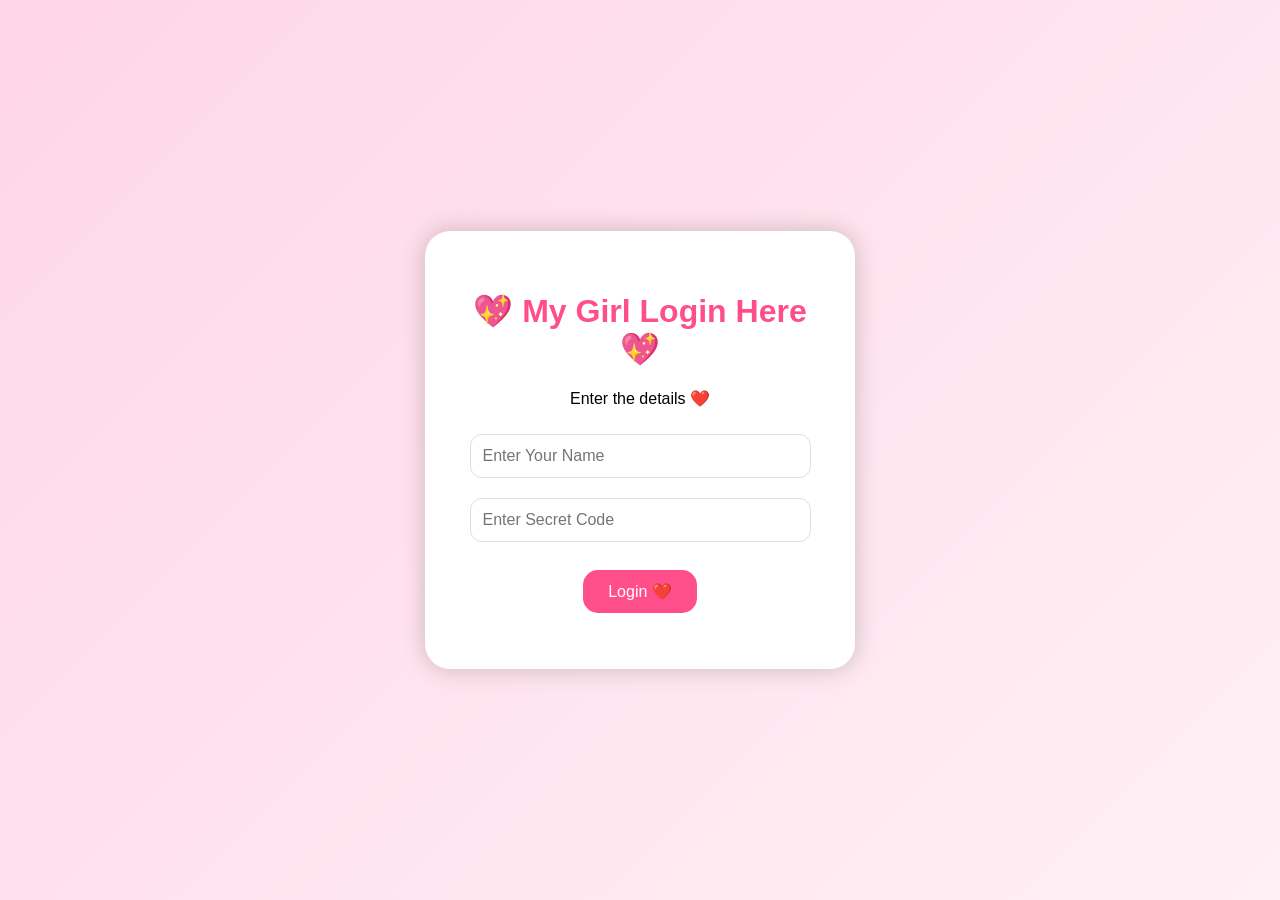
<file: index.html>
<!DOCTYPE html>
<html>
<head>
<meta charset="UTF-8">
<meta name="viewport" content="width=device-width, initial-scale=1.0">
<title>Something Special ❤️</title>

<style>

body{
margin:0;
padding:0;
height:100vh;
display:flex;
justify-content:center;
align-items:center;
font-family:'Segoe UI',sans-serif;
background:linear-gradient(135deg,#ffd6e7,#fff0f5);
overflow:hidden;
}

/* Floating Symbols */
.hearts{
position:fixed;
top:0;
left:0;
width:100%;
height:100%;
overflow:hidden;
pointer-events:none;
z-index:1;
}

.hearts span{
position:absolute;
bottom:-100px;
font-size:40px;
animation:heartFloat 5s linear infinite;
}

.hearts span:nth-child(1){left:5%;animation-delay:0s;}
.hearts span:nth-child(2){left:12%;animation-delay:1s;}
.hearts span:nth-child(3){left:20%;animation-delay:2s;}
.hearts span:nth-child(4){left:28%;animation-delay:0.5s;}
.hearts span:nth-child(5){left:36%;animation-delay:3s;}
.hearts span:nth-child(6){left:44%;animation-delay:1.5s;}
.hearts span:nth-child(7){left:52%;animation-delay:2.5s;}
.hearts span:nth-child(8){left:60%;animation-delay:0.8s;}
.hearts span:nth-child(9){left:68%;animation-delay:3.5s;}
.hearts span:nth-child(10){left:76%;animation-delay:1.2s;}
.hearts span:nth-child(11){left:84%;animation-delay:2.2s;}
.hearts span:nth-child(12){left:92%;animation-delay:0.3s;}
.hearts span:nth-child(13){left:15%;animation-delay:4s;}
.hearts span:nth-child(14){left:50%;animation-delay:4.5s;}
.hearts span:nth-child(15){left:80%;animation-delay:5s;}

@keyframes heartFloat{
0%{
transform:translateY(0);
opacity:0;
}
20%{
opacity:1;
}
100%{
transform:translateY(-120vh) rotate(360deg);
opacity:0;
}
}

.login-box{
background:white;
padding:40px;
border-radius:25px;
box-shadow:0 0 25px rgba(0,0,0,0.2);
text-align:center;
width:350px;
animation:fadeIn 1s ease;
position:relative;
z-index:10;
}

h1{
color:#ff4f8b;
}

input{
width:90%;
padding:12px;
margin:10px 0;
border:1px solid #ddd;
border-radius:12px;
font-size:16px;
}

button{
padding:12px 25px;
background:#ff4f8b;
color:white;
border:none;
border-radius:15px;
cursor:pointer;
font-size:16px;
transition:0.3s;
}

button:hover{
background:#ff2d75;
transform:scale(1.05);
}

#msg{
margin-top:10px;
color:red;
font-weight:bold;
}

@keyframes fadeIn{
from{
opacity:0;
transform:translateY(30px);
}
to{
opacity:1;
transform:translateY(0);
}
}

</style>
</head>

<body>

<div class="hearts">
<span>❤️</span>
<span>💖</span>
<span>💕</span>
<span>💋</span>
<span>😘</span>
<span>🔒</span>
<span>🔑</span>
<span>🌹</span>
<span>💌</span>
<span>💞</span>
<span>💗</span>
<span>🎀</span>
<span>✨</span>
<span>🦋</span>
<span>🌸</span>
</div>

<div class="login-box">

<h1>💖 My Girl Login Here 💖</h1>

<p>Enter the details ❤️</p>

<input
type="text"
id="username"
placeholder="Enter Your Name">

<input
type="password"
id="password"
placeholder="Enter Secret Code">

<br><br>

<button onclick="login()">Login ❤️</button>

<p id="msg"></p>

</div>

<script>

function login(){

let user=document.getElementById("username").value;
let pass=document.getElementById("password").value;

if(user==="madhu" && pass==="1319"){

document.body.innerHTML=`
<div class="hearts">
<span>❤️</span>
<span>💖</span>
<span>💕</span>
<span>💋</span>
<span>😘</span>
<span>🔒</span>
<span>🔑</span>
<span>🌹</span>
<span>💌</span>
<span>💞</span>
<span>💗</span>
<span>🎀</span>
<span>✨</span>
<span>🦋</span>
<span>🌸</span>
</div>
<div style="
height:100vh;
width:100%;
display:flex;
justify-content:center;
align-items:center;
background:linear-gradient(135deg,#ffd6e7,#fff0f5);
">

<div style="
background:white;
padding:50px;
border-radius:25px;
text-align:center;
box-shadow:0 0 25px rgba(0,0,0,0.2);
max-width:650px;
">

<h1 style="color:#ff4f8b;">
🌸 A Little Surprise Is Waiting For You 🌸
</h1>

<p style="
font-size:22px;
line-height:1.8;
color:#444;
">

Every page holds a memory ❤️

<br><br>

Every memory holds a feeling ✨

<br><br>

And every feeling reminds me of you 🥹💖

<br><br>

A small surprise made specially for you 🌸💌

</p>

<button
onclick="window.location.href='book.html'"
style="
padding:15px 30px;
background:#ff4f8b;
color:white;
border:none;
border-radius:20px;
cursor:pointer;
font-size:18px;
">

💌 Open Memories 💌

</button>

</div>

</div>

`;

}else{

document.getElementById("msg").innerHTML=
"❌ Wrong Username or Password";

}

}

</script>

</body>
</html>
</file>
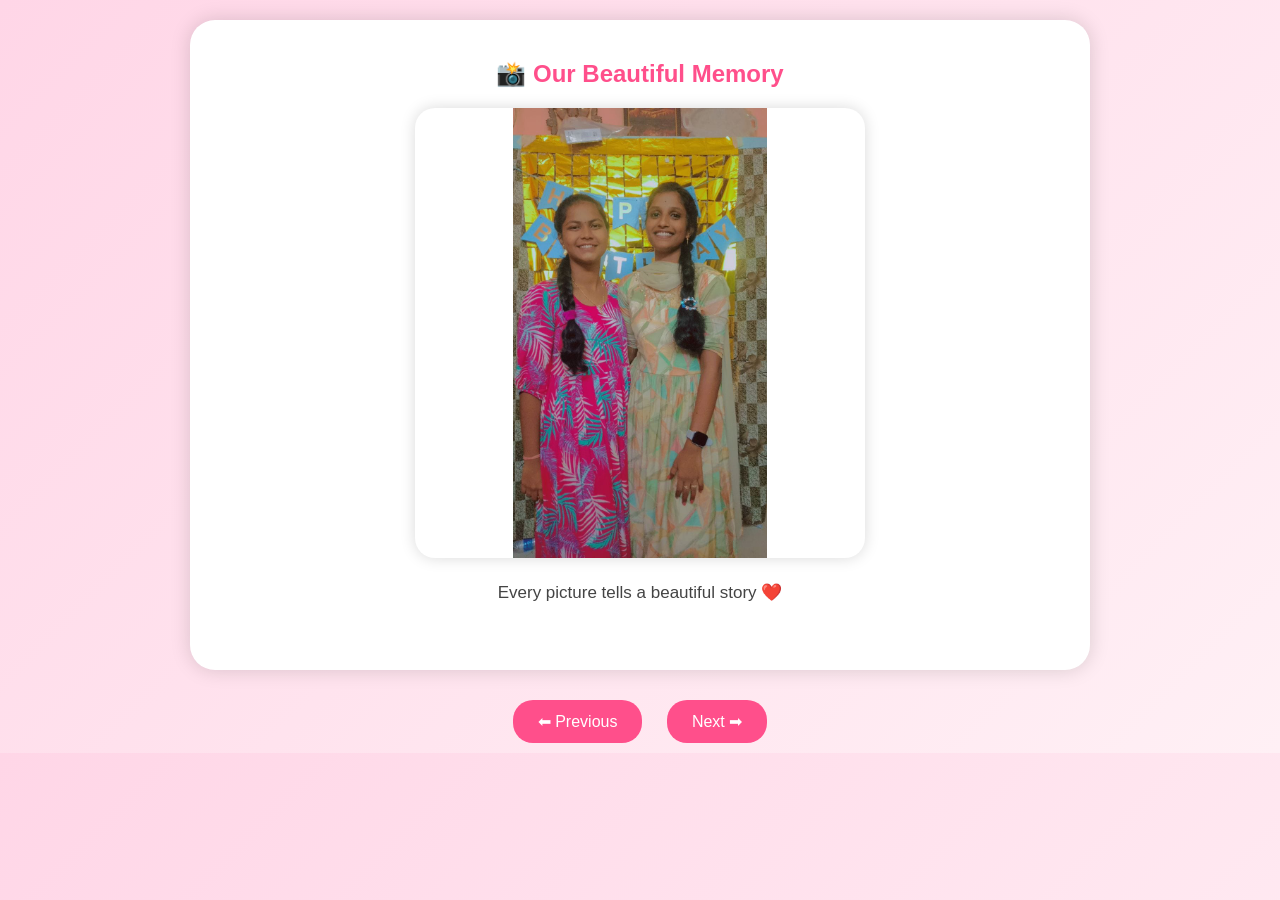
<file: book.html>
<!DOCTYPE html>
<html>
<head>
<meta charset="UTF-8">
<title>Memory Book ❤️</title>

<link rel="stylesheet" href="style.css">

</head>

<div class="hearts">
    <span>❤️</span>
    <span>💖</span>
    <span>💕</span>
    <span>💗</span>
    <span>💞</span>
    <span>❤️</span>
    <span>💖</span>
    <span>💕</span>
    <span>💋</span>
    <span>😘</span>
    <span>🔒</span>
    <span>🔑</span>
    <span>🌹</span>
    <span>💌</span>
</div>

<body>

<div class="book">

<div class="page active">
<h2>📸 Our Beautiful Memory</h2>

<img src="photo1.jpg">

<p>Every picture tells a beautiful story ❤️</p>
</div>

<div class="page">
<h2>🌸 Precious Moment</h2>

<img src="photo2.jpg">

<p>Some memories never fade ✨</p>
</div>

<div class="page">
<h2>💖 Forever Special</h2>

<img src="photo3.jpg">

<p>The moments I always cherish 🥹❤️</p>
</div>

<div class="page">
<h2>🫂 Unforgettable Day</h2>

<img src="photo4.jpg">

<p>The smiles I never want to forget ❤️</p>
</div>

<div class="page">
<h2>🌷 Beautiful Memory</h2>

<img src="photo5.jpg">

<p>Every memory has a special place 💖</p>
</div>

<div class="page">
<h2>✨ Favourite Picture</h2>

<img src="photo6.jpg">

<p>Some moments stay forever ✨</p>
</div>

<div class="page">
<h2>💕 Special Bond</h2>

<img src="photo7.jpg">

<p>Time changes, memories stay ❤️</p>
</div>

<div class="page">
<h2>🌸 Sweet Memory</h2>

<img src="photo8.jpg">

<p>A memory worth keeping forever 🥹</p>
</div>

<div class="page">
<h2>💌 My Favourite</h2>

<img src="photo9.jpg">

<p>The moments that make me smile ❤️</p>
</div>

<div class="page">
<h2>🌍 Forever Memory</h2>

<img src="photo10.jpg">

<p>Some people become unforgettable 💖</p>
</div>

<div class="page">

<h2>💌 A Letter For You 💌</h2>

<div class="letter">

<p>

Hi maa... 🥹❤️

<br><br>

Ela unnava? Ninnu chala chala miss avtunna ra... 💔🫂 Nuvvu ekkada unna sare happy ga undali, navvuthu undali ani nenu eppudu korukuntanu 😊🌸.

<br><br>

Nijam cheppali ante, na life lo chala mandi vacharu, vellipoyaru... kani nuvvu matram eppatiki special eh 💖. 7th class nunchi mana friendship start ayindi, appati nunchi ippati varaku nuvvu na heart lo oka special place lo unnava 🥹✨.

<br><br>

Nuvvu naatho unnappudu naku teliyakunda happy ga untanu 😭❤️. Nuvvu oka message pettina, oka call chesina, leda simple ga matladina kuda na day motham better aipothundi 🌍💕.

<br><br>

Konni sarlu nuvvu dooramga unnattu anipistundi, appudu naku chala badha ga untundi 😔💔. Endukante nuvvu friend matrame kaadhu, na best memories, na happiness, na comfort place kuda 💞🫂.

<br><br>

Nenu ninnu eppatiki marchiponu maa 🤞❤️. Enni years aina, enni changes vachina, mana friendship ni eppudu vadulukonu. Na life lo nuvve na first and last bestie 👭❤️♾️.

<br><br>

I really miss you so much maa... 🥹💗

Nuvvu happy ga unte chalu, adhe na happiness 🌸🤍.

<br><br>

Love you forever, bestie 🫂💖✨

</p>

</div>

</div>

</div>

<div style="text-align:center;margin-top:15px;">
<button onclick="prevPage()">⬅ Previous</button>
<button onclick="nextPage()">Next ➡</button>
</div>

<script>

let pages = document.querySelectorAll(".page");
let current = 0;

function showPage(){
    pages.forEach(page=>{
        page.classList.remove("active");
    });

    pages[current].classList.add("active");
}

function nextPage(){
    if(current < pages.length-1){
        current++;
        showPage();
    }
}

function prevPage(){
    if(current > 0){
        current--;
        showPage();
    }
}

showPage();

</script>

</body>
</html>
</file>
<file: style.css>
body{
    margin:0;
    padding:0;
    font-family:'Segoe UI',sans-serif;
    background:linear-gradient(135deg,#ffd6e7,#fff0f5);
}

.book{
    width:85%;
    max-width:900px;
    height:650px;
    margin:20px auto;
    position:relative;
}

.page{
    position:absolute;
    width:100%;
    height:100%;
    background:white;
    border-radius:25px;
    padding:20px;
    box-sizing:border-box;
    box-shadow:0 0 20px rgba(0,0,0,0.15);
    display:none;
    text-align:center;
    overflow:auto;
    animation:fadeIn 0.8s ease;
}

.active{
    display:block;
}

.photo-row{
    display:flex;
    justify-content:center;
    align-items:center;
    gap:25px;
    flex-wrap:wrap;
}

img{
    width:450px;
    height:450px;
    object-fit:contain;
    background:white;
    border-radius:20px;
    box-shadow:0 0 15px rgba(0,0,0,0.15);
    transition:0.5s;
    animation:floatPhoto 3s ease-in-out infinite;
}

img:hover{
    transform:scale(1.08);
}

h1,h2{
    color:#ff4f8b;
}

p{
    font-size:17px;
    color:#444;
    line-height:1.7;
}

.letter{
    text-align:left;
    font-size:15px;
    line-height:1.8;
}

button{
    padding:12px 25px;
    border:none;
    border-radius:20px;
    background:#ff4f8b;
    color:white;
    cursor:pointer;
    font-size:16px;
    margin:10px;
}

button:hover{
    background:#ff2d75;
}

@keyframes fadeIn{
    from{
        opacity:0;
        transform:translateY(20px);
    }
    to{
        opacity:1;
        transform:translateY(0);
    }
}

@keyframes floatPhoto{
    0%{
        transform:translateY(0px);
    }

    50%{
        transform:translateY(-12px);
    }

    100%{
        transform:translateY(0px);
    }
}
.hearts{
    position:fixed;
    top:0;
    left:0;
    width:100%;
    height:100%;
    pointer-events:none;
    overflow:hidden;
}

.hearts span{
    position:absolute;
    bottom:-50px;
    font-size:40px;
    animation:heartFloat 3s linear infinite;
}

.hearts span:nth-child(1){left:10%; animation-delay:0s;}
.hearts span:nth-child(2){left:20%; animation-delay:2s;}
.hearts span:nth-child(3){left:35%; animation-delay:4s;}
.hearts span:nth-child(4){left:50%; animation-delay:1s;}
.hearts span:nth-child(5){left:65%; animation-delay:5s;}
.hearts span:nth-child(6){left:75%; animation-delay:3s;}
.hearts span:nth-child(7){left:85%; animation-delay:6s;}
.hearts span:nth-child(8){left:95%; animation-delay:2s;}

@keyframes heartFloat{
    0%{
        transform:translateY(0) rotate(0deg);
        opacity:0;
    }

    20%{
        opacity:1;
    }

    100%{
        transform:translateY(-110vh) rotate(360deg);
        opacity:0;
    }
}
</file>
